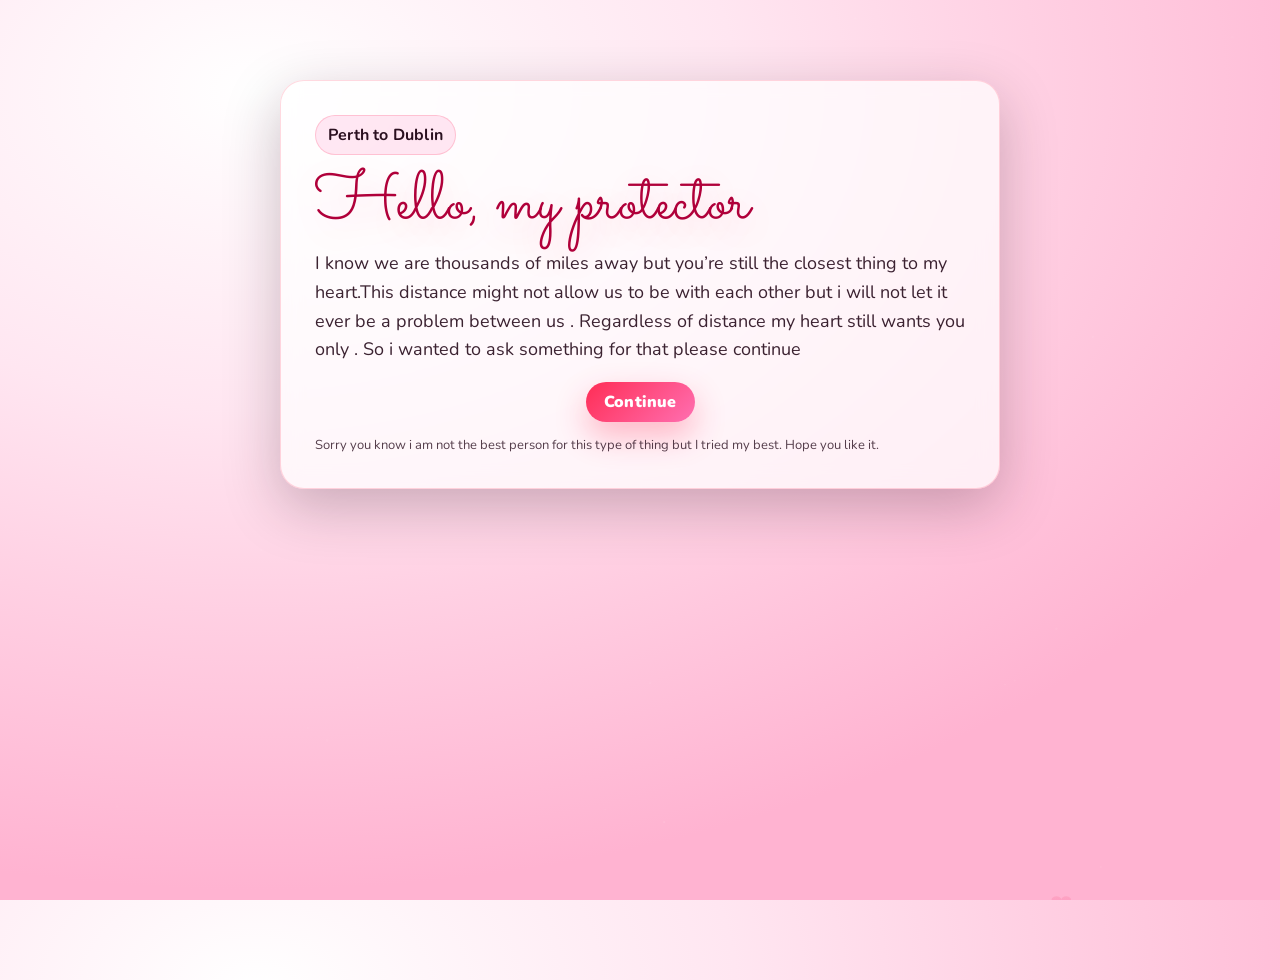
<file: index.html>
<!doctype html>
<html lang="en">
<head>
  <meta charset="utf-8" />
  <meta name="viewport" content="width=device-width, initial-scale=1" />
  <title>Hello, My Love</title>
  <link rel="stylesheet" href="styles.css" />
</head>
<body>
  <canvas id="bg" aria-hidden="true"></canvas>
  <main class="card">
    <div class="badge">Perth to Dublin</div>
    <h1 class="script">Hello, my protector</h1>
    <p class="lead">I know we are thousands of miles away but you’re still the closest thing to my heart.This distance might not allow us to be with each other but i will not let it ever be a problem between us . Regardless of distance my heart still wants you only . So i wanted to ask something for that please continue</p>
    <div class="actions">
      <a class="btn primary" href="ask.html">Continue</a>
    </div>
    <p class="tiny">Sorry you know i am not the best person for this type of thing but I tried my best. Hope you like it.</p>
  </main>

  <script src="shared.js"></script>
</body>
  <audio id="bg-music" autoplay loop>
  <source src="assets/love.mp3" type="audio/mpeg">
</audio>

<script>
  const music = document.getElementById("bg-music");
  document.addEventListener("click", () => {
    music.play().catch(() => {});
  });
</script>

</html>
</file>
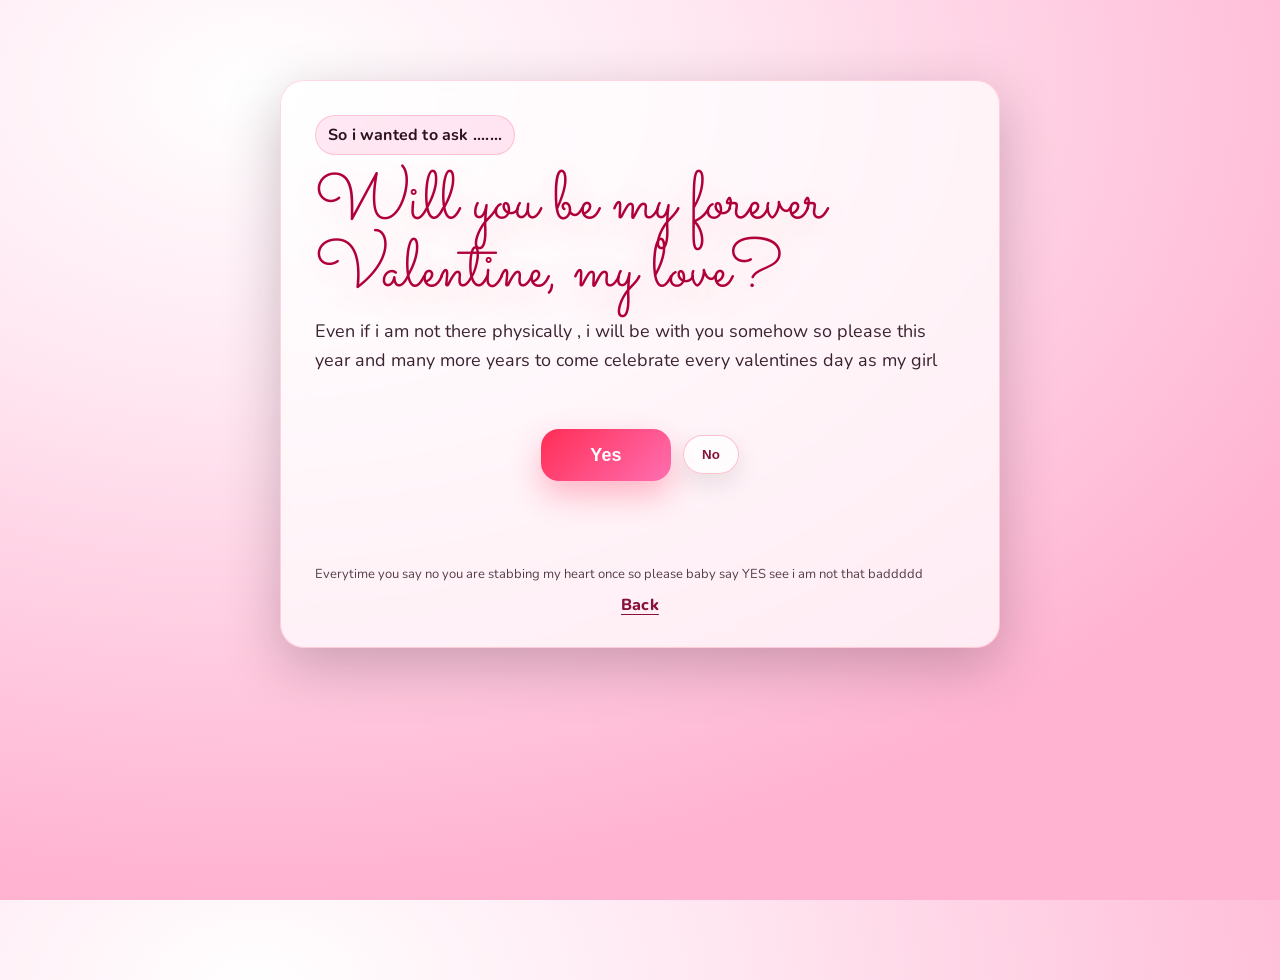
<file: ask.html>
<!doctype html>
<html lang="en">
<head>
  <meta charset="utf-8" />
  <meta name="viewport" content="width=device-width, initial-scale=1" />
  <title>Will You Be My Valentine?</title>
  <link rel="stylesheet" href="styles.css" />
</head>
<body>
  <audio id="bg-music" autoplay loop>
  <source src="assets/love.mp3" type="audio/mpeg">
</audio>

<script>
  const music = document.getElementById("bg-music");
  document.addEventListener("click", () => {
    music.play().catch(() => {});
  });
</script>

  <canvas id="bg" aria-hidden="true"></canvas>
  <main class="card">
    <div class="badge">So i wanted to ask .......</div>
    <h1 class="script">Will you be my forever Valentine, my love?</h1>
    <p class="lead">Even if i am not there physically , i will be with you somehow so please this year and many more years to come celebrate every valentines day as my girl</p>

    <div class="button-row" id="buttonRow">
      <button id="yesBtn" class="btn primary big" type="button">Yes</button>
      <button id="noBtn" class="btn ghost" type="button">No</button>
    </div>

    <div class="status" id="status" aria-live="polite"></div>
    <p class="tiny">Everytime you say no you are stabbing my heart once so please baby say YES see i am not that baddddd</p>

    <div class="actions">
      <a class="btn link" href="index.html">Back</a>
    </div>
  </main>
<script>
  const yesBtn = document.getElementById("yesBtn");
  const noBtn = document.getElementById("noBtn");
  const buttonRow = document.getElementById("buttonRow");
  const status = document.getElementById("status");

  let scale = 1;

  function rand(min, max) {
    return Math.random() * (max - min) + min;
  }

  if (yesBtn) {
    yesBtn.addEventListener("click", () => {
      window.location.href = "letter.html";
    });
  }

  if (noBtn) {
    noBtn.addEventListener("click", () => {
      // Make YES bigger
      scale = Math.min(scale * 1.25, 6);
      yesBtn.style.transform = `scale(${scale})`;

      // Make NO move around
      const rect = buttonRow.getBoundingClientRect();
      const maxX = Math.max(0, rect.width - noBtn.offsetWidth);
      const maxY = Math.max(0, rect.height - noBtn.offsetHeight);

      noBtn.style.position = "relative";
      noBtn.style.left = `${rand(-maxX / 2, maxX / 2)}px`;
      noBtn.style.top = `${rand(-maxY / 2, maxY / 2)}px`;

      if (status) {
        status.textContent = "ouch shormi its hurting please stp stabbinggg have some mercy 😌";
      }
    });
  }
</script>

  
</body>
</html>
</file>
<file: styles.css>
@import url('https://fonts.googleapis.com/css2?family=Nunito:wght@400;700;900&family=Sacramento&display=swap');

:root{
  --red:#ff2d55;
  --pink:#ff6fb1;
  --soft:#ffe6f1;
  --white:#fff;
  --ink:#2b1020;
  --shadow: 0 18px 55px rgba(43,16,32,.25);
}
*{box-sizing:border-box}
html,body{height:100%}
body{
  margin:0;
  font-family: Nunito, system-ui, -apple-system, Segoe UI, Roboto, Arial, sans-serif;
  color:var(--ink);
  overflow:hidden;
  background: radial-gradient(1200px 800px at 20% 10%, #fff 0%, #ffe6f1 40%, #ffd0e3 65%, #ffb3d1 100%);
}

#bg{
  position:fixed;
  inset:0;
  width:100%;
  height:100%;
  z-index:0;
}

.card{
  position:relative;
  z-index:1;
  width:min(860px, 92vw);
  margin: 8vh auto;
  padding: 34px 28px;
  border-radius: 24px;
  background: rgba(255,255,255,.72);
  border: 1px solid rgba(255,255,255,.6);
  box-shadow: var(--shadow);
  backdrop-filter: blur(10px);
  -webkit-backdrop-filter: blur(10px);
  animation: popIn .7s ease both;
}
.card.wide{width:min(980px, 92vw)}

@keyframes popIn{
  from{transform: translateY(14px) scale(.985); opacity:0}
  to{transform: translateY(0) scale(1); opacity:1}
}

.badge{
  display:inline-block;
  padding: 8px 12px;
  border-radius: 999px;
  background: linear-gradient(90deg, rgba(255,45,85,.12), rgba(255,111,177,.12));
  border: 1px solid rgba(255,45,85,.18);
  font-weight: 800;
  letter-spacing: .2px;
}

.script{
  font-family: Sacramento, cursive;
  font-weight: 400;
  margin: 18px 0 6px;
  font-size: clamp(46px, 6vw, 72px);
  line-height: 1.02;
  color: #7a1133;
  text-shadow: 0 10px 30px rgba(255,45,85,.18);
}
.script.small{font-size: 44px}

.lead{
  margin: 10px 0 18px;
  font-size: 18px;
  line-height: 1.5;
}
.tiny{margin: 18px 0 0; opacity:.75; font-size: 13px}
.mono{font-family: ui-monospace, SFMono-Regular, Menlo, Monaco, Consolas, monospace}

.actions{margin-top: 18px}
.actions.subtle{margin-top: 10px; opacity:.9}

.btn{
  appearance:none;
  border:0;
  border-radius: 14px;
  padding: 12px 16px;
  font-weight: 900;
  cursor:pointer;
  text-decoration:none;
  display:inline-flex;
  align-items:center;
  justify-content:center;
  gap: 10px;
  transition: transform .15s ease, box-shadow .15s ease, background .15s ease, filter .15s ease;
  user-select:none;
}
.btn:active{transform: translateY(1px) scale(.99)}

.btn.primary{
  color: var(--white);
  background: linear-gradient(135deg, var(--red), var(--pink));
  box-shadow: 0 14px 30px rgba(255,45,85,.25);
}
.btn.primary:hover{filter: brightness(1.03)}

.btn.ghost{
  background: rgba(255,255,255,.6);
  border: 1px solid rgba(122,17,51,.22);
  color: #7a1133;
}

.btn.link{
  background: transparent;
  border: 1px dashed rgba(122,17,51,.35);
  color: #7a1133;
}

.btn.big{min-width: 140px}

.button-row{
  position:relative;
  display:flex;
  gap: 14px;
  align-items:center;
  justify-content:center;
  flex-wrap:wrap;
  margin-top: 12px;
}

.status{
  margin-top: 16px;
  text-align:center;
  min-height: 24px;
  font-weight: 800;
}

.grid{
  display:grid;
  grid-template-columns: 1fr 1.2fr;
  gap: 18px;
  align-items: start;
  margin-top: 10px;
}
@media (max-width: 820px){
  body{overflow:auto}
  .card{margin: 5vh auto 6vh}
  .grid{grid-template-columns: 1fr}
}

.photo{
  border-radius: 22px;
  overflow:hidden;
  border: 1px solid rgba(255,45,85,.18);
  background: rgba(255,255,255,.55);
  box-shadow: 0 16px 35px rgba(43,16,32,.12);
}
.photo img{width:100%; height: 100%; display:block; object-fit:cover}
.photo-fallback{padding: 20px}

.letter{
  padding: 6px 2px;
}
.letter p{font-size: 16.5px; line-height: 1.65; margin: 10px 0}
.stamp{opacity:.8; font-weight: 800}
.signature{margin-top: 18px}

.heart{
  position:fixed;
  width: 14px;
  height: 14px;
  transform: rotate(45deg);
  background: linear-gradient(135deg, var(--red), var(--pink));
  border-radius: 4px;
  opacity: .9;
  z-index: 0;
  pointer-events:none;
  filter: drop-shadow(0 10px 20px rgba(255,45,85,.18));
}
.heart:before, .heart:after{
  content:"";
  position:absolute;
  width: 14px;
  height: 14px;
  background: inherit;
  border-radius: 50%;
}
.heart:before{left:-7px; top:0}
.heart:after{left:0; top:-7px}

.pulse{
  animation: pulse 1.4s ease-in-out infinite;
}
@keyframes pulse{
  0%,100%{transform: scale(1)}
  50%{transform: scale(1.06)}
}
  background: radial-gradient(1200px 700px at 20% 10%, #fff 0%, var(--soft) 30%, #ffd1e6 55%, #ffb3d6 100%);
  overflow-x:hidden;
}

#bg{
  position:fixed;
  inset:0;
  width:100%;
  height:100%;
  z-index:0;
}

.card{
  position:relative;
  z-index:1;
  width:min(720px, 92vw);
  margin: min(10vh, 80px) auto 40px;
  padding: 28px 24px;
  background: rgba(255,255,255,.72);
  border: 1px solid rgba(255,45,85,.18);
  border-radius: 24px;
  box-shadow: var(--shadow);
  backdrop-filter: blur(10px);
  animation: popIn .75s ease-out;
}
.card.wide{width:min(980px, 92vw)}

.badge{
  display:inline-block;
  padding: 8px 12px;
  border-radius: 999px;
  font-weight: 800;
  letter-spacing: .3px;
  background: linear-gradient(135deg, rgba(255,45,85,.12), rgba(255,111,177,.12));
  border: 1px solid rgba(255,45,85,.18);
  color: #7b1b42;
}

h1{margin: 14px 0 10px; line-height:1.05}
.script{
  font-family: Sacramento, cursive;
  font-size: clamp(44px, 5vw, 68px);
  font-weight: 400;
  color: #7b1b42;
  text-shadow: 0 2px 0 rgba(255,255,255,.6);
}
.script.small{font-size: 36px}

.lead{
  font-size: 18px;
  line-height: 1.55;
  margin: 0 0 18px;
}

.tiny{opacity:.75; font-size: 13px; margin:18px 0 0}

.actions{display:flex; gap:12px; justify-content:center; margin-top: 14px}
.actions.subtle{margin-top: 10px}

.btn{
  appearance:none;
  border: 0;
  border-radius: 14px;
  padding: 12px 16px;
  font-weight: 900;
  cursor:pointer;
  text-decoration:none;
  display:inline-flex;
  align-items:center;
  justify-content:center;
  gap: 10px;
  transition: transform .15s ease, box-shadow .15s ease, background .15s ease, width .15s ease, height .15s ease;
  user-select:none;
}
.btn:focus{outline: 3px solid rgba(255,45,85,.25); outline-offset: 3px}

.btn.primary{
  background: linear-gradient(135deg, var(--red), var(--pink));
  color: var(--white);
  box-shadow: 0 12px 30px rgba(255,45,85,.25);
}
.btn.primary:hover{transform: translateY(-2px) scale(1.01)}

.btn.ghost{
  background: rgba(255,255,255,.65);
  border: 1px solid rgba(255,45,85,.25);
  color: #7b1b42;
}
.btn.ghost:hover{transform: translateY(-1px)}

.btn.link{
  background: transparent;
  color: #7b1b42;
  text-decoration: underline;
  font-weight: 800;
  padding: 8px 10px;
}

.btn.big{
  min-width: 130px;
  min-height: 52px;
}

.button-row{
  position:relative;
  display:flex;
  gap: 14px;
  justify-content:center;
  align-items:center;
  flex-wrap:wrap;
  margin-top: 10px;
}

.status{
  margin-top: 16px;
  text-align:center;
  font-weight: 800;
  color: #7b1b42;
  min-height: 24px;
}

.grid{
  display:grid;
  grid-template-columns: 1fr;
  gap: 18px;
  align-items: start;
  margin-top: 10px;
}
@media (min-width: 860px){
  .grid{grid-template-columns: 1fr 1.2fr; gap: 22px}
}

.photo{
  border-radius: 22px;
  overflow:hidden;
  border: 1px solid rgba(255,45,85,.22);
  background: linear-gradient(135deg, rgba(255,45,85,.08), rgba(255,111,177,.08));
  box-shadow: 0 14px 45px rgba(43,16,32,.18);
}
.photo img{width:100%; height:100%; display:block; object-fit: cover; min-height: 300px}
.photo-fallback{padding: 18px}

.letter{
  background: rgba(255,255,255,.72);
  border: 1px solid rgba(255,45,85,.18);
  border-radius: 22px;
  padding: 18px 18px;
}
.letter p{line-height:1.7; margin: 10px 0; font-size: 16px}
.stamp{opacity:.85; font-weight: 900}
.signature{margin-top: 16px; font-weight: 800}
.mono{font-family: ui-monospace, SFMono-Regular, Menlo, Monaco, Consolas, monospace}

/* Floating hearts (DOM nodes created in shared.js) */
.heart{
  position:fixed;
  left: var(--x);
  top: 110%;
  width: var(--size);
  height: var(--size);
  transform: rotate(45deg);
  background: linear-gradient(135deg, rgba(255,45,85,.95), rgba(255,111,177,.9));
  border-radius: 8px;
  z-index: 2;
  opacity: .0;
  filter: drop-shadow(0 10px 18px rgba(255,45,85,.25));
  animation: floatUp var(--dur) linear forwards;
}
.heart:before, .heart:after{
  content:"";
  position:absolute;
  width: 100%;
  height: 100%;
  border-radius: 50%;
  background: inherit;
}
.heart:before{left: -50%}
.heart:after{top: -50%}

@keyframes floatUp{
  0%{opacity:0; transform: translateY(0) rotate(45deg) scale(.9)}
  10%{opacity:.85}
  100%{opacity:0; transform: translateY(-130vh) rotate(45deg) scale(1.08)}
}

/* Pop + subtle pulse */
@keyframes popIn{
  0%{transform: translateY(10px) scale(.98); opacity:0}
  100%{transform: translateY(0) scale(1); opacity:1}
}

.pulse{
  animation: pulse 1.05s ease-in-out infinite;
}
@keyframes pulse{
  0%,100%{transform: scale(1)}
  50%{transform: scale(1.04)}
}

/* Confetti */
.confetti{
  position:fixed;
  inset: -10px;
  pointer-events:none;
  z-index: 5;
}

  border-radius: 24px;
  box-shadow: var(--shadow);
  backdrop-filter: blur(10px);
  -webkit-backdrop-filter: blur(10px);
  animation: pop .7s cubic-bezier(.2,1,.2,1) both;
}
.card.wide{width:min(980px, 94vw)}

@keyframes pop{from{transform: translateY(16px) scale(.98);opacity:0}to{transform: translateY(0) scale(1);opacity:1}}

.badge{
  display:inline-flex;
  align-items:center;
  gap:10px;
  padding:8px 12px;
  border-radius:999px;
  background: rgba(255,111,177,.16);
  border: 1px solid rgba(255,45,85,.20);
  color:var(--ink);
  font-weight:700;
  letter-spacing:.2px;
}

.script{
  font-family: Sacramento, cursive;
  font-size: clamp(44px, 6vw, 68px);
  line-height: 1;
  margin: 16px 0 10px;
  color: #b0003a;
  text-shadow: 0 10px 35px rgba(255,45,85,.18);
}
.script.small{font-size: clamp(30px, 3.6vw, 44px)}

.lead{
  margin: 0 0 18px;
  font-size: clamp(16px, 2.1vw, 18px);
  opacity: .92;
}

.tiny{margin:14px 0 0; font-size: 13px; opacity:.7}

.actions{display:flex; gap:12px; justify-content:center; margin-top: 18px}
.actions.subtle{margin-top: 10px}

.btn{
  appearance:none;
  border:0;
  cursor:pointer;
  user-select:none;
  text-decoration:none;
  display:inline-flex;
  align-items:center;
  justify-content:center;
  padding: 12px 18px;
  border-radius: 14px;
  font-weight:900;
  letter-spacing:.2px;
  transition: transform .12s ease, box-shadow .12s ease, filter .12s ease;
  will-change: transform;
}
.btn:focus{outline: 3px solid rgba(255,45,85,.35); outline-offset: 3px}
.btn:hover{transform: translateY(-1px)}
.btn:active{transform: translateY(1px) scale(.99)}

.btn.primary{
  background: linear-gradient(135deg, var(--red), var(--pink));
  color: #fff;
  box-shadow: 0 14px 30px rgba(255,45,85,.35);
}
.btn.primary.big{font-size: 18px; padding: 14px 22px}

.btn.ghost{
  background: rgba(255,255,255,.75);
  border: 2px solid rgba(255,45,85,.25);
  color: #8a0030;
}

.btn.link{
  background: transparent;
  color: #8a0030;
  padding: 10px 10px;
}

.button-row{
  position:relative;
  display:flex;
  gap: 14px;
  justify-content:center;
  align-items:center;
  flex-wrap:wrap;
  margin-top: 6px;
}

.status{
  margin-top: 14px;
  text-align:center;
  font-weight:700;
  opacity:.9;
}

.grid{
  display:grid;
  grid-template-columns: 1fr;
  gap: 18px;
  margin-top: 10px;
}
@media (min-width: 860px){
  .grid{grid-template-columns: 0.9fr 1.1fr; align-items:start}
}

.photo{
  background: rgba(255,255,255,.7);
  border: 1px solid rgba(255,45,85,.18);
  border-radius: 20px;
  overflow:hidden;
  box-shadow: 0 16px 45px rgba(255,45,85,.12);
}
.photo img{width:100%; height: 100%; display:block; object-fit:cover; min-height: 260px; max-height: 520px}
.photo-fallback{padding: 18px; text-align:center}
.mono{font-family: ui-monospace, SFMono-Regular, Menlo, Monaco, Consolas, 'Liberation Mono', 'Courier New', monospace; font-size: 12px}

.letter{
  background: rgba(255,255,255,.78);
  border: 1px solid rgba(255,45,85,.18);
  border-radius: 20px;
  padding: 18px 18px 10px;
  box-shadow: 0 16px 45px rgba(255,45,85,.12);
}
.letter p{margin: 10px 0; font-size: 16px; line-height: 1.6}
.stamp{opacity:.8; font-weight:800}
.signature{margin-top: 14px}

/* floating heart element (created in JS) */
.heart{
  position:fixed;
  left: var(--x);
  top: 110vh;
  width: var(--s);
  height: var(--s);
  transform: rotate(45deg);
  background: rgba(255,45,85,.55);
  filter: drop-shadow(0 10px 18px rgba(255,45,85,.2));
  z-index:0;
  animation: floatUp var(--d) linear forwards;
}
.heart:before,
.heart:after{
  content:"";
  position:absolute;
  width:100%;
  height:100%;
  border-radius:50%;
  background: inherit;
}
.heart:before{left:-50%; top:0}
.heart:after{left:0; top:-50%}

@keyframes floatUp{
  0%{transform: translateY(0) rotate(45deg); opacity:0}
  10%{opacity:.8}
  100%{transform: translateY(-140vh) rotate(45deg); opacity:0}
}
  border-radius:999px;
  background: rgba(255,45,85,.08);
  border:1px solid rgba(255,45,85,.22);
  font-weight:800;
  letter-spacing:.2px;
}

.script{
  font-family: Sacramento, cursive;
  font-size: clamp(40px, 5.2vw, 76px);
  line-height: .92;
  margin: 14px 0 10px;
  color: #8b0f3b;
  text-shadow: 0 10px 24px rgba(255,45,85,.18);
}
.script.small{font-size:44px}

.lead{
  font-size: 18px;
  line-height:1.6;
  margin: 0 0 18px;
}

.tiny{
  margin: 14px 0 0;
  font-size: 13px;
  opacity:.8;
}

.actions{display:flex;gap:12px;justify-content:center;margin-top:18px}
.actions.subtle{justify-content:flex-start;margin-top:10px}

.btn{
  appearance:none;
  border:0;
  cursor:pointer;
  text-decoration:none;
  display:inline-flex;
  align-items:center;
  justify-content:center;
  padding: 12px 18px;
  border-radius: 16px;
  font-weight:900;
  letter-spacing:.2px;
  transform: translateZ(0);
  transition: transform .15s ease, box-shadow .15s ease, filter .15s ease;
  user-select:none;
}
.btn:active{transform: translateY(1px) scale(.99)}
.btn.primary{
  background: linear-gradient(135deg, var(--red), var(--pink));
  color: var(--white);
  box-shadow: 0 16px 30px rgba(255,45,85,.28);
}
.btn.primary:hover{filter:saturate(1.05) brightness(1.02);box-shadow: 0 18px 42px rgba(255,45,85,.34)}
.btn.ghost{
  background: rgba(255,255,255,.7);
  border: 1px solid rgba(43,16,32,.18);
  color: var(--ink);
}
.btn.ghost:hover{box-shadow: 0 12px 30px rgba(43,16,32,.12)}
.btn.link{
  background: transparent;
  padding: 8px 0;
  border-radius: 0;
  color: #8b0f3b;
  font-weight:900;
}
.btn.big{font-size: 20px; padding: 14px 22px; border-radius: 18px}

.button-row{
  position:relative;
  display:flex;
  align-items:center;
  justify-content:center;
  gap:14px;
  flex-wrap:wrap;
  padding: 8px 0 4px;
  min-height: 120px;
}

.status{
  margin-top: 10px;
  text-align:center;
  font-weight:800;
  color:#8b0f3b;
  min-height: 26px;
}

.grid{
  display:grid;
  grid-template-columns: 1fr;
  gap: 18px;
  margin-top: 10px;
}
@media (min-width: 820px){
  .grid{grid-template-columns: 1.05fr .95fr; align-items:start}
}

.photo{
  border-radius: 22px;
  overflow:hidden;
  border: 1px solid rgba(255,45,85,.22);
  background: rgba(255,255,255,.6);
  box-shadow: 0 14px 34px rgba(43,16,32,.12);
  min-height: 260px;
}
.photo img{width:100%; height:100%; object-fit:cover; display:block}
.photo-fallback{padding:20px}

.letter{
  border-radius: 22px;
  border: 1px solid rgba(255,45,85,.22);
  background: rgba(255,255,255,.72);
  box-shadow: 0 14px 34px rgba(43,16,32,.12);
  padding: 18px 18px 16px;
}
.letter p{line-height:1.75; margin: 0 0 12px}
.letter .stamp{opacity:.85; font-weight:800}
.signature{margin-top: 14px}

.mono{font-family: ui-monospace, SFMono-Regular, Menlo, Monaco, Consolas, "Liberation Mono", "Courier New", monospace; font-size: .95em}

/* Floating heart elements */
.heart{
  position:fixed;
  width: 14px;
  height: 14px;
  transform: rotate(45deg);
  background: rgba(255,45,85,.75);
  border-radius: 3px;
  z-index: 0;
  pointer-events:none;
  animation: floatUp linear forwards;
  filter: blur(.1px);
}
.heart:before,
.heart:after{
  content:"";
  position:absolute;
  width: 14px;
  height: 14px;
  background: inherit;
  border-radius: 50%;
}
.heart:before{left:-7px; top:0}
.heart:after{left:0; top:-7px}

@keyframes floatUp{
  from{transform: translateY(0) rotate(45deg); opacity: 0}
  10%{opacity: .8}
  to{transform: translateY(-120vh) rotate(45deg); opacity: 0}
}

/* Confetti */
.confetti{
  position:fixed;
  width: 10px;
  height: 14px;
  z-index: 2;
  pointer-events:none;
  animation: confettiFall linear forwards;
}
@keyframes confettiFall{
  from{transform: translateY(-10vh) rotate(0deg); opacity: 1}
  to{transform: translateY(120vh) rotate(720deg); opacity: 0.85}
}
  margin: 0 0 18px;
}
.tiny{margin:18px 0 0; font-size: 12.5px; opacity:.75}

.actions{display:flex; gap:12px; margin-top: 14px}
.actions.subtle{justify-content:space-between; align-items:center}

.btn{
  appearance:none;
  border:0;
  cursor:pointer;
  text-decoration:none;
  display:inline-flex;
  align-items:center;
  justify-content:center;
  gap:10px;
  padding: 12px 18px;
  border-radius: 999px;
  font-weight:900;
  letter-spacing:.2px;
  transition: transform .12s ease, box-shadow .12s ease, background .12s ease, opacity .12s ease;
  user-select:none;
  line-height:1;
}
.btn:active{transform: translateY(1px) scale(.99)}
.btn:hover{transform: translateY(-1px) scale(1.01)}

.btn.primary{
  color: var(--white);
  background: linear-gradient(135deg, var(--red), var(--pink));
  box-shadow: 0 18px 30px rgba(255,45,85,.28);
}
.btn.primary.big{font-size:18px; padding: 14px 22px}
.btn.ghost{
  color: #7b1838;
  background: rgba(255,255,255,.78);
  border: 1px solid rgba(255,45,85,.35);
}
.btn.link{
  background: transparent;
  border: 1px dashed rgba(255,45,85,.35);
  color: #7b1838;
}

.button-row{
  display:flex;
  flex-wrap:wrap;
  gap: 14px;
  align-items:center;
  justify-content:center;
  margin: 18px 0 6px;
  position:relative;
}

.status{
  text-align:center;
  margin-top: 10px;
  font-weight:800;
  min-height: 24px;
  color:#7b1838;
}

.grid{
  display:grid;
  grid-template-columns: 1fr;
  gap: 18px;
  margin-top: 8px;
}
@media (min-width: 860px){
  .grid{grid-template-columns: 360px 1fr; align-items:start}
  .card{padding: 34px 34px}
}

.photo{
  background: rgba(255,45,85,.06);
  border: 1px solid rgba(255,45,85,.18);
  border-radius: 18px;
  overflow:hidden;
  position:relative;
  box-shadow: 0 14px 32px rgba(255,45,85,.14);
}
.photo img{width:100%; height:100%; object-fit:cover; display:block; aspect-ratio: 4 / 5}
.photo-fallback{padding:18px}

.letter{
  padding: 18px 18px 8px;
  background: rgba(255,255,255,.55);
  border: 1px solid rgba(255,45,85,.15);
  border-radius: 18px;
}
.letter p{margin: 0 0 14px; line-height:1.75; font-size: 16.5px}

.stamp{
  display:inline-block;
  font-weight:900;
  font-size: 12px;
  padding: 8px 10px;
  border-radius: 12px;
  background: rgba(255,45,85,.08);
  border:1px solid rgba(255,45,85,.22);
}
.signature{margin-top: 18px; font-weight:800}
.mono{font-family: ui-monospace, SFMono-Regular, Menlo, Consolas, monospace}

/* cute pulse */
.pulse{animation: pulse 1.2s ease-in-out infinite}
@keyframes pulse{0%,100%{transform:scale(1)}50%{transform:scale(1.04)}}
  font-weight:900;
  letter-spacing:.2px;
  transition: transform .15s ease, filter .15s ease, box-shadow .15s ease;
  user-select:none;
}
.btn:active{transform: translateY(1px) scale(.99)}
.btn:hover{filter: brightness(1.02)}

.btn.primary{
  color:white;
  background: linear-gradient(135deg, var(--red), var(--pink));
  box-shadow: 0 14px 32px rgba(255,45,85,.32);
}
.btn.primary:hover{transform: translateY(-1px) scale(1.02)}

.btn.ghost{
  background: rgba(255,255,255,.75);
  border:1px solid rgba(255,45,85,.28);
  color: #8b0f3b;
  box-shadow: 0 10px 24px rgba(43,16,32,.10);
}

.btn.link{
  background: transparent;
  border: 0;
  padding: 0;
  color:#8b0f3b;
  text-decoration: underline;
  font-weight:800;
}

.button-row{display:flex; flex-wrap:wrap; gap:12px; align-items:center; justify-content:center; margin-top: 16px}
.btn.big{font-size: 18px; padding: 13px 22px}

.status{margin-top:14px; text-align:center; font-weight:800; opacity:.85}

.grid{display:grid; grid-template-columns: 1.1fr 1.3fr; gap:18px; align-items:start; margin-top: 10px}
@media (max-width: 820px){.grid{grid-template-columns:1fr}}

.photo{
  border-radius: 22px;
  overflow:hidden;
  background: rgba(255,255,255,.65);
  border: 1px solid rgba(255,45,85,.16);
  box-shadow: 0 18px 55px rgba(43,16,32,.12);
  min-height: 340px;
  position:relative;
}
.photo img{width:100%; height:100%; object-fit:cover; display:block; animation: floaty 5.5s ease-in-out infinite}
@keyframes floaty{0%,100%{transform: translateY(0)}50%{transform: translateY(-6px)}}

.photo-fallback{
  padding: 18px;
  height: 100%;
  display:flex;
  align-items:center;
}

.letter{
  padding: 6px 4px;
}
.letter p{line-height:1.75; margin: 10px 0; font-size: 16.5px}
.stamp{opacity:.8; font-weight:800}
.signature{margin-top:16px}
.mono{font-family: ui-monospace, SFMono-Regular, Menlo, Monaco, Consolas, 'Liberation Mono', 'Courier New', monospace; font-size: .95em}

/* little heart sparkle */
.heart{
  position: fixed;
  left: 0;
  top: 0;
  width: 14px;
  height: 14px;
  transform: translate(-50%, -50%) rotate(45deg);
  background: linear-gradient(135deg, var(--red), var(--pink));
  border-radius: 3px;
  z-index: 2;
  pointer-events:none;
  filter: drop-shadow(0 8px 18px rgba(255,45,85,.35));
  opacity: .9;
}
.heart:before,.heart:after{
  content:"";
  position:absolute;
  width:14px;
  height:14px;
  background: inherit;
  border-radius: 999px;
}
.heart:before{left:-7px; top:0}
.heart:after{left:0; top:-7px}
  (1.01)}

.btn.ghost{
  color: #8b0f3b;
  background: rgba(255,255,255,.7);
  border: 1px solid rgba(255,45,85,.35);
  box-shadow: 0 12px 22px rgba(43,16,32,.12);
}
.btn.ghost:hover{transform: translateY(-1px)}

.btn.link{
  padding:0;
  border-radius:0;
  background:none;
  color: #8b0f3b;
  font-weight:800;
  text-decoration: underline;
  text-underline-offset: 4px;
}

.button-row{
  display:flex;
  flex-wrap:wrap;
  gap: 12px;
  align-items:center;
  margin: 18px 0 10px;
  position: relative;
}

.btn.big{font-size: 18px; padding: 14px 24px}

.status{
  margin-top: 8px;
  font-weight:700;
  opacity:.8;
}

.grid{
  display:grid;
  grid-template-columns: 1fr;
  gap: 18px;
}
@media (min-width: 860px){
  .grid{grid-template-columns: 0.95fr 1.05fr; gap: 22px; align-items:start}
}

.photo{
  border-radius: 22px;
  overflow:hidden;
  border: 1px solid rgba(255,45,85,.22);
  box-shadow: 0 18px 44px rgba(43,16,32,.18);
  background: rgba(255,255,255,.55);
}
.photo img{
  width:100%;
  height:100%;
  display:block;
  aspect-ratio: 4/5;
  object-fit: cover;
  filter: saturate(1.08) contrast(1.02);
}
.photo-fallback{padding:18px}

.letter{
  background: rgba(255,255,255,.72);
  border: 1px solid rgba(255,45,85,.18);
  border-radius: 22px;
  padding: 18px 18px;
  box-shadow: 0 14px 34px rgba(43,16,32,.12);
}
.letter p{line-height:1.75; font-size: 16.5px; margin: 0 0 12px}
.stamp{opacity:.75; font-weight:800}
.signature{margin-top: 14px}

.mono{font-family: ui-monospace, SFMono-Regular, Menlo, Monaco, Consolas, "Liberation Mono", "Courier New", monospace; font-size: .95em}

/* cute floating heart micro-interactions */
.heart{
  position:fixed;
  left:0;
  top:0;
  width: 14px;
  height: 14px;
  transform: translate(-50%,-50%) rotate(45deg);
  background: linear-gradient(135deg, var(--red), var(--pink));
  opacity:.75;
  pointer-events:none;
  filter: drop-shadow(0 10px 20px rgba(255,45,85,.28));
}
.heart::before,.heart::after{
  content:"";
  position:absolute;
  width:14px;
  height:14px;
  border-radius:50%;
  background: inherit;
}
.heart::before{left:-7px}
.heart::after{top:-7px}

@media (prefers-reduced-motion: reduce){
  *{animation:none !important; transition:none !important}
}
  flex-wrap:wrap;
  gap:14px;
  align-items:center;
  justify-content:center;
  margin-top: 8px;
}
.btn.big{min-width:140px; min-height: 52px}

.status{margin-top: 14px; text-align:center; font-weight:800; color:#6c0e2f}

.grid{
  display:grid;
  grid-template-columns: 1fr;
  gap:18px;
  align-items:start;
}
@media (min-width: 860px){
  .grid{grid-template-columns: .95fr 1.05fr; gap:24px}
}

.photo{
  border-radius: 22px;
  overflow:hidden;
  border:1px solid rgba(255,45,85,.18);
  box-shadow: 0 18px 45px rgba(43,16,32,.16);
  background: rgba(255,255,255,.7);
}
.photo img{width:100%; height:100%; display:block; object-fit:cover}
.photo-fallback{padding:18px}

.letter{
  padding: 6px 2px;
}
.stamp{
  display:inline-block;
  padding:8px 12px;
  border-radius:12px;
  background: rgba(255,45,85,.08);
  border:1px dashed rgba(255,45,85,.35);
  font-weight:900;
  margin: 0 0 10px;
}
.letter p{font-size:16.5px; line-height:1.75; margin: 10px 0}
.signature{margin-top: 16px}

.mono{font-family: ui-monospace, SFMono-Regular, Menlo, Monaco, Consolas, "Liberation Mono", "Courier New", monospace}

/* Small cute heartbeat on primary button */
.btn.primary.heartbeat{animation: heartbeat 1.6s ease-in-out infinite}
@keyframes heartbeat{0%,100%{transform: scale(1)} 10%{transform: scale(1.02)} 20%{transform: scale(1)} 30%{transform: scale(1.03)} 40%{transform: scale(1)}}

/* Confetti */
.confetti{
  position:fixed;
  inset:0;
  pointer-events:none;
  z-index: 3;
}
  border-radius: 22px;
  overflow:hidden;
  border: 1px solid rgba(255,45,85,.22);
  background: rgba(255,255,255,.65);
  box-shadow: 0 14px 30px rgba(43,16,32,.14);
  min-height: 320px;
  display:grid;
  place-items:center;
}
.photo img{width:100%; height:100%; object-fit:cover; display:block}
.photo-fallback{padding:22px; text-align:center}

.letter{
  padding: 18px 18px 6px;
  border-radius: 22px;
  background: rgba(255,255,255,.62);
  border: 1px solid rgba(255,45,85,.18);
}
.letter p{font-size: 16.5px; line-height:1.75; margin: 0 0 12px}
.stamp{font-weight:900; color:#8b0f3b; opacity:.82}
.signature{margin-top: 18px}
.mono{font-family: ui-monospace, SFMono-Regular, Menlo, Monaco, Consolas, monospace}

/* Heartbeat accent */
.heart{
  display:inline-block;
  animation: beat 1.2s ease-in-out infinite;
  transform-origin:center;
}
@keyframes beat{
  0%,100%{transform: scale(1)}
  20%{transform: scale(1.08)}
  40%{transform: scale(.98)}
}

/* Confetti dots */
.confetti{
  position:fixed;
  inset:0;
  pointer-events:none;
  z-index: 3;
}

/* Reduce motion */
@media (prefers-reduced-motion: reduce){
  *{animation-duration: .001ms !important; animation-iteration-count: 1 !important; transition-duration: .001ms !important}
}
  background: rgba(255,255,255,.62);
  border: 1px solid rgba(255,45,85,.18);
}
.letter p{font-size:16.5px; line-height:1.75; margin: 10px 0}
.stamp{font-weight:900; color:#8b0f3b; opacity:.85}
.signature{margin-top: 18px; font-weight:900}

.mono{font-family: ui-monospace, SFMono-Regular, Menlo, Monaco, Consolas, monospace}

/* Cute pulse on key elements */
.pulse{
  animation: pulse 1.2s ease-in-out infinite;
}
@keyframes pulse{
  0%,100%{transform:scale(1)}
  50%{transform:scale(1.04)}
}

/* Confetti pieces */
.confetti{
  position:fixed;
  top:-10px;
  width:10px;
  height:14px;
  border-radius:2px;
  opacity:.9;
  z-index:10;
  animation: confettiFall 1.2s linear forwards;
}
@keyframes confettiFall{
  to{transform: translateY(110vh) rotate(720deg); opacity:0}
}
@keyframes pulse{
  0%,100%{transform: scale(1)}
  50%{transform: scale(1.035)}
}

/* Confetti */
.confetti{
  position:fixed;
  inset:0;
  pointer-events:none;
  z-index:3;
}

/* Respect reduced motion */
@media (prefers-reduced-motion: reduce){
  *{animation-duration: .001ms !important; animation-iteration-count: 1 !important; transition-duration:.001ms !important}
}
</file>
